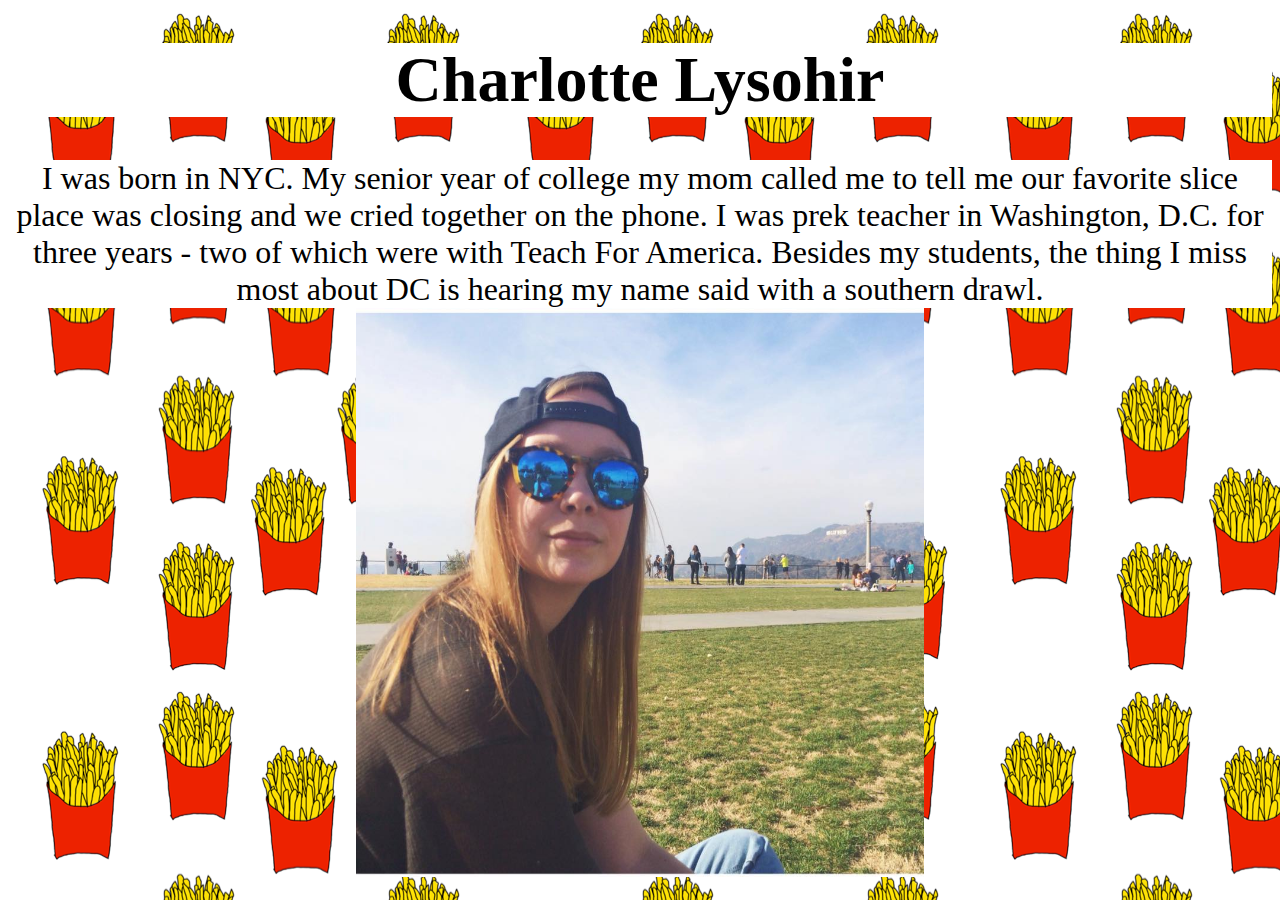
<file: students/charlotte-lysohir.html>
<!doctype html>
<html lang="en">
<head>
<link rel="stylesheet" href="../css/charlotte-lysohir.css"> 
</head>

  <div class="boxed">
    <h1>Charlotte Lysohir</h1>
  </div>

<body>


<div class="boxed">
  I was born in NYC. My senior year of college my mom called me to tell me our favorite slice place was closing and we cried together on the phone. I was prek teacher in Washington, D.C. for three years - two of which were with Teach For America.  Besides my students, the thing I miss most about DC is hearing my name said with a southern drawl.
</div>

  <img src="../images/charlotte-lysohir3.jpg">
</body>
</html>
</file>
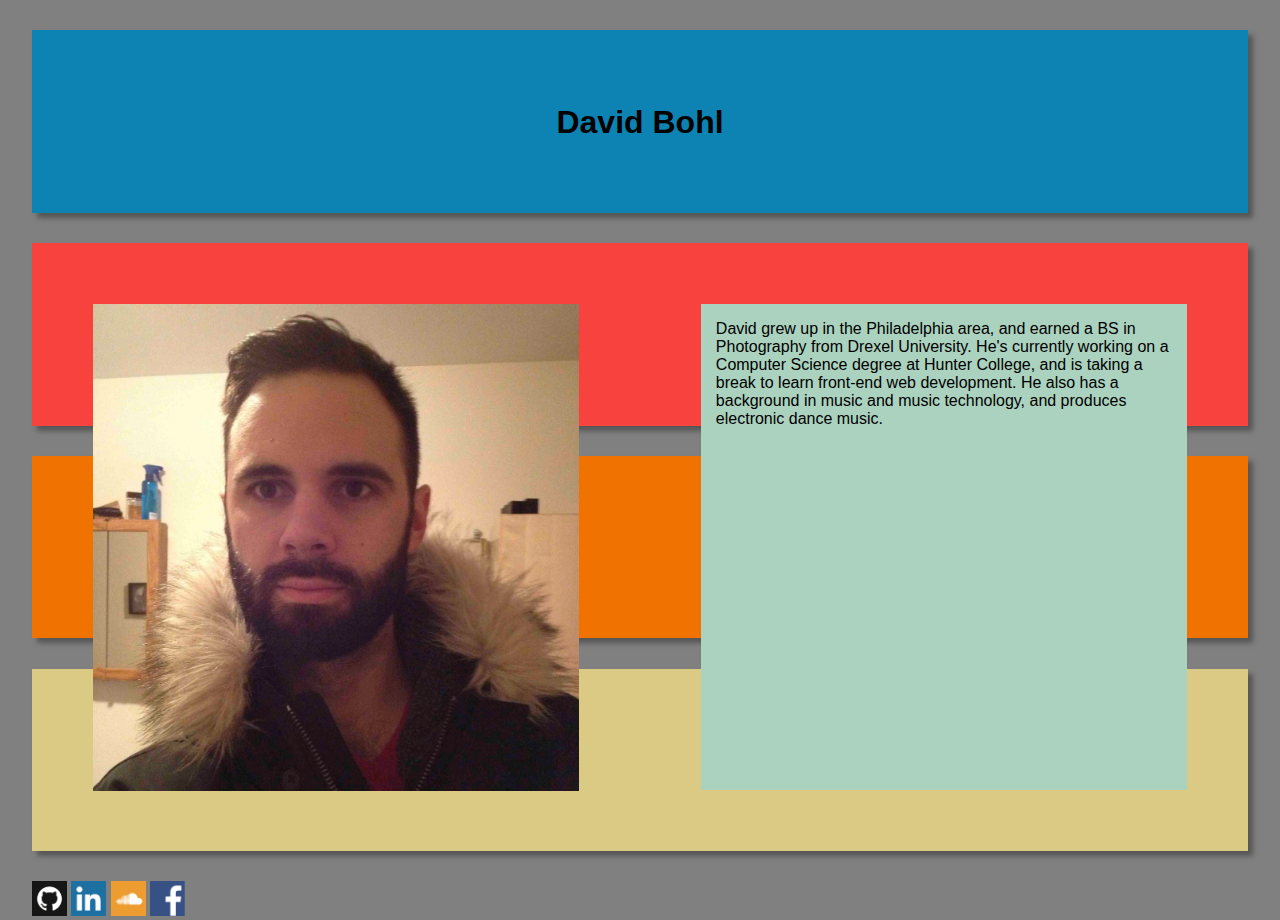
<file: students/david-bohl.html>
<html lang="en">
<head>
	<link rel="stylesheet" href="../css/david-bohl.css">
	<meta charset="UTF-8">
	<title>David Bohl</title>
</head>

<body>
	<div class="wrapper">

		<!-- Header -->
		<div class="header-wrapper">
			<div class="colorbar" id="blue"></div>
			<div class="name-container">
				<h1>David Bohl</h1>
			</div>
		</div>

		<!-- Picture -->
		<div id="picture">	
			<img src="../images/david-bohl.jpg" alt="David Bohl" >
		</div>


		<div id="bio-box">

			<p id="bio-content">
				David grew up in the Philadelphia area, and earned a BS in Photography from Drexel University.  He's currently working on a Computer Science degree at Hunter College, and is taking a break to learn front-end web development.  He also has a background in music and music technology, and produces electronic dance music.  
			</p>
		</div>	


		
		<div class="colorbar" id="red"></div>
		<div class="colorbar" id="orange"></div>
		<div class="colorbar" id="yellow"></div>


		 
		<!-- Social Media Icons -->
		<div id="icons">
			<a href="https://github.com/David-Bohl/" target="_blank">
			<img title="GitHub" alt="GitHub" src="../images/social-media-icons/github-icon.jpg" width="35" height="35" />
			</a>
			<a href="https://www.linkedin.com/in/david-bohl-07aa4bb7" target="_blank">
			<img title="LinkedIn" alt="LinkedIn" src="../images/social-media-icons/linkedin-icon.jpg" width="35" height="35" />
			</a>
			<a href="https://soundcloud.com/motwan" target="_blank">
			<img title="SoundCloud" alt="SoundCloud" src="../images/social-media-icons/soundcloud-icon.jpg" width="35" height="35" />
			</a>
			<a href="https://www.facebook.com/david.bohl.710" target="_blank">
			<img title="Facebook" alt="Facebook" src="../images/social-media-icons/facebook-icon.jpg" width="35" height="35" />
			</a>	
		</div> <!-- end social media -->
	</div> <!-- end wrapper -->
</body>
</html>
</file>
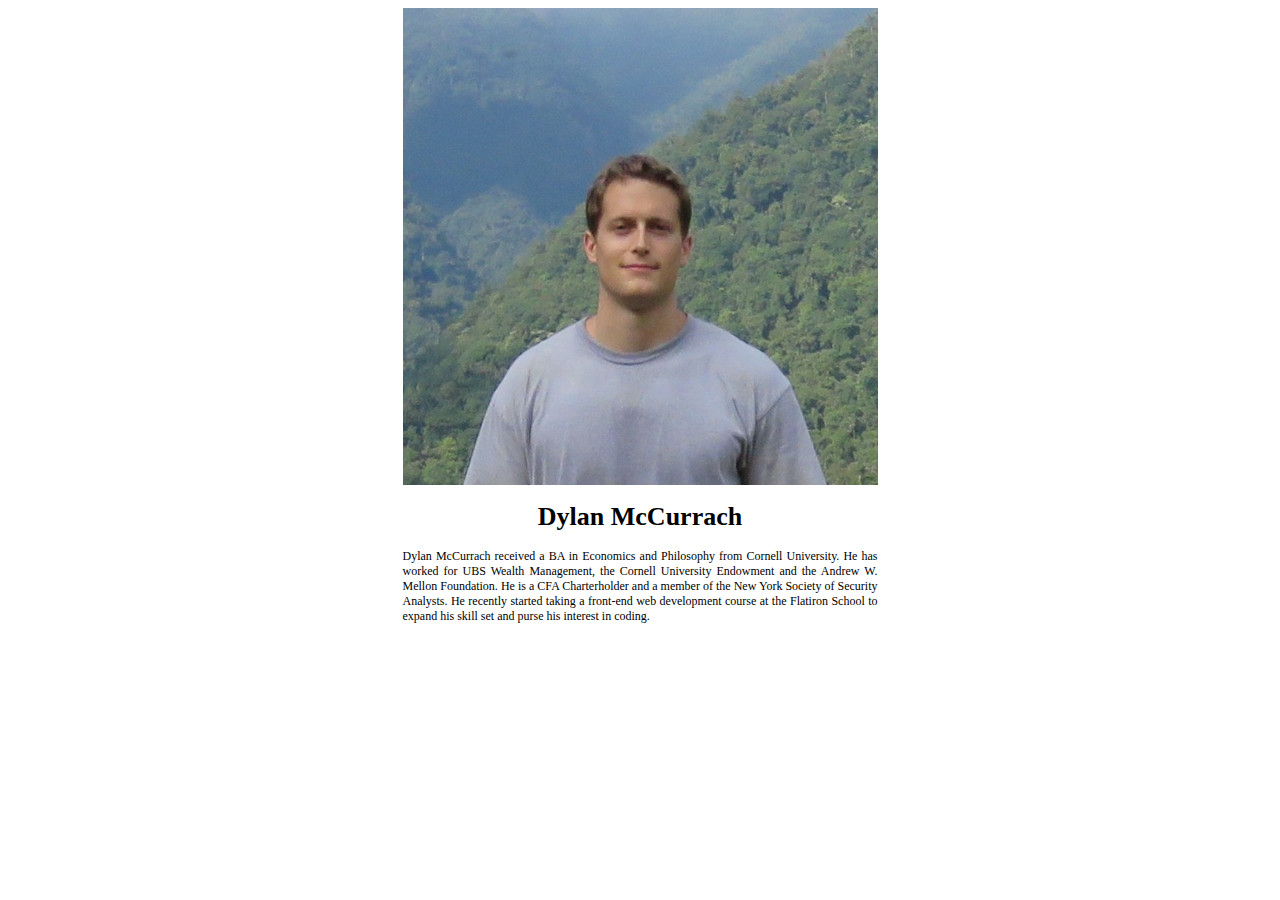
<file: students/dylan-mccurrach.html>
<!DOCTYPE html>
<html lang="en">
<head>
  <meta charset="UTF-8">
  <title>Dylan McCurrach</title>
  <link rel="stylesheet" href="../css/dylan-mccurrach.css">
</head>
<body>
  
  <img class="dylan" src="../images/dylan-mccurrach.jpg" alt="Dylan McCurrach">
  
  <div class="box1">
    <h1 class="text1">Dylan McCurrach</h1>

      <p class="text2">Dylan McCurrach received a BA in Economics and Philosophy from Cornell University. He has worked for UBS Wealth Management, the Cornell University Endowment and the Andrew W. Mellon Foundation. He is a CFA Charterholder and a member of the New York Society of Security Analysts. He recently started taking a front-end web development course at the Flatiron School to expand his skill set and purse his interest in coding.</p>
</div>

</body>
</html>
</file>
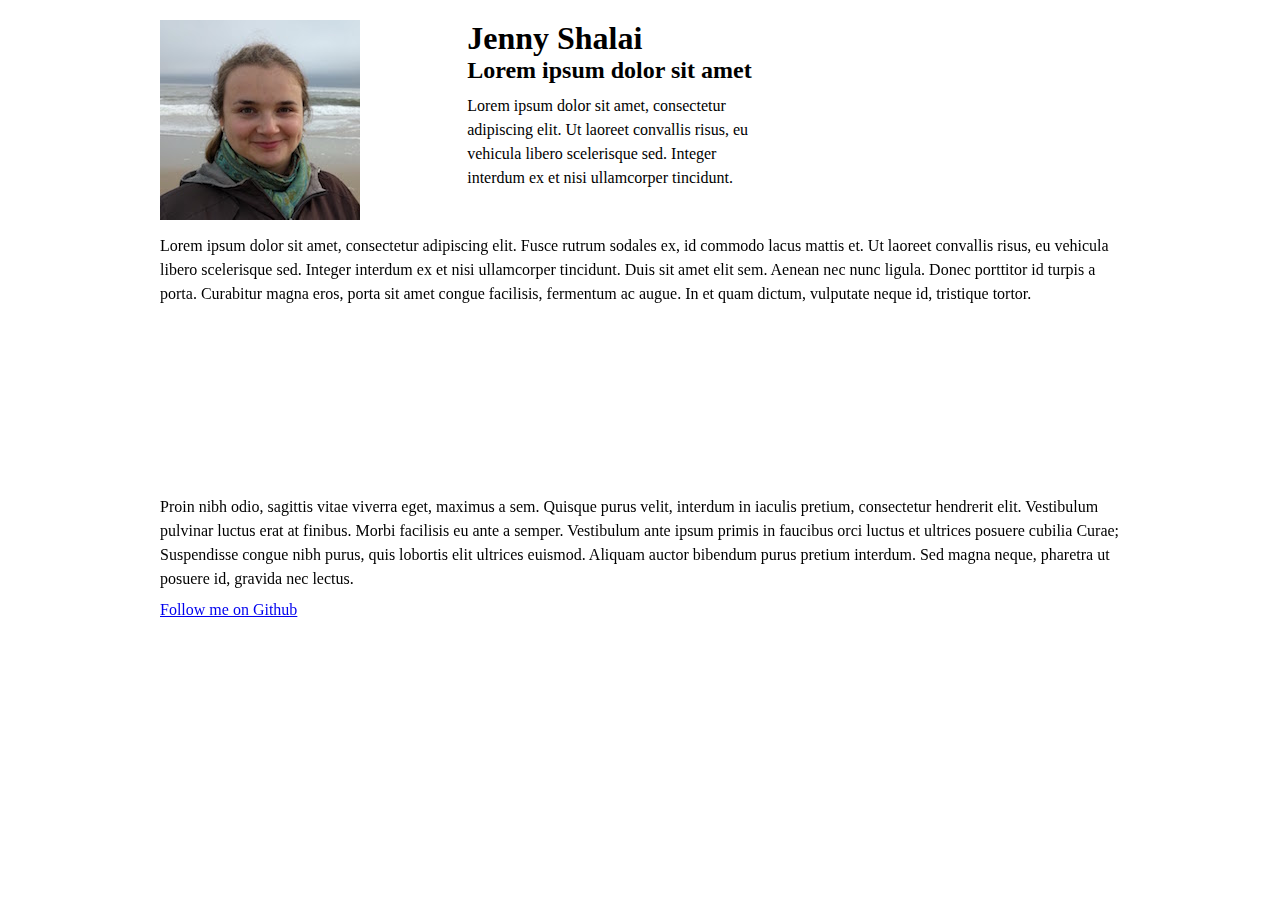
<file: students/jenny-shalai.html>
<!doctype html>
<html lang="en">
<head>
  <link rel="stylesheet" type="text/css" href="../css/jenny-shalai.css">
  <meta charset="UTF-8">
  <title>Jenny Shalai</title>
</head>

<body>
<header class="wrapper clearfix">
  <div id="logo" class="col-1 first">
    <img src="../images/jenny-shalai.jpg" alt="Jenny Shalai">
  </div>
  <div class="description">  
    <h1>Jenny Shalai</h1>
    <h2>Lorem ipsum dolor sit amet</h2>
    <p>Lorem ipsum dolor sit amet, consectetur adipiscing elit. Ut laoreet convallis risus, eu vehicula libero scelerisque sed. Integer interdum ex et nisi ullamcorper tincidunt.</p>
  </div>
</header>

<main class="wrapper">
<section>
  <p>Lorem ipsum dolor sit amet, consectetur adipiscing elit. Fusce rutrum sodales ex, id commodo lacus mattis et. Ut laoreet convallis risus, eu vehicula libero scelerisque sed. Integer interdum ex et nisi ullamcorper tincidunt. Duis sit amet elit sem. Aenean nec nunc ligula. Donec porttitor id turpis a porta. Curabitur magna eros, porta sit amet congue facilisis, fermentum ac augue. In et quam dictum, vulputate neque id, tristique tortor.</p>
</section>

<section class="wrapper clearfix">
    <div class="col-1 first">
    <iframe width="300" height="165" src="https://www.youtube.com/embed/NjveockTon0" frameborder="0" allowfullscreen></iframe>
    </div>
    <div class="col-1">
    <iframe width="300" height="165" src="https://www.youtube.com/embed/FsicST8l3vM" frameborder="0" allowfullscreen></iframe>
    </div>
    <div class="col-1">
    <iframe width="300" height="165" src="https://www.youtube.com/embed/4O8MUUzAZHI" frameborder="0" allowfullscreen></iframe>
    </div>
</section>

<section>
  <p>Proin nibh odio, sagittis vitae viverra eget, maximus a sem. Quisque purus velit, interdum in iaculis pretium, consectetur hendrerit elit. Vestibulum pulvinar luctus erat at finibus. Morbi facilisis eu ante a semper. Vestibulum ante ipsum primis in faucibus orci luctus et ultrices posuere cubilia Curae; Suspendisse congue nibh purus, quis lobortis elit ultrices euismod. Aliquam auctor bibendum purus pretium interdum. Sed magna neque, pharetra ut posuere id, gravida nec lectus.</p>
</section>
</main>
  
  <section class="contacts wrapper">
  <a href="https://github.com/JennyShalai">Follow me on Github</a>
</section>

<footer>
  
</footer>
</body>
</html>
</file>
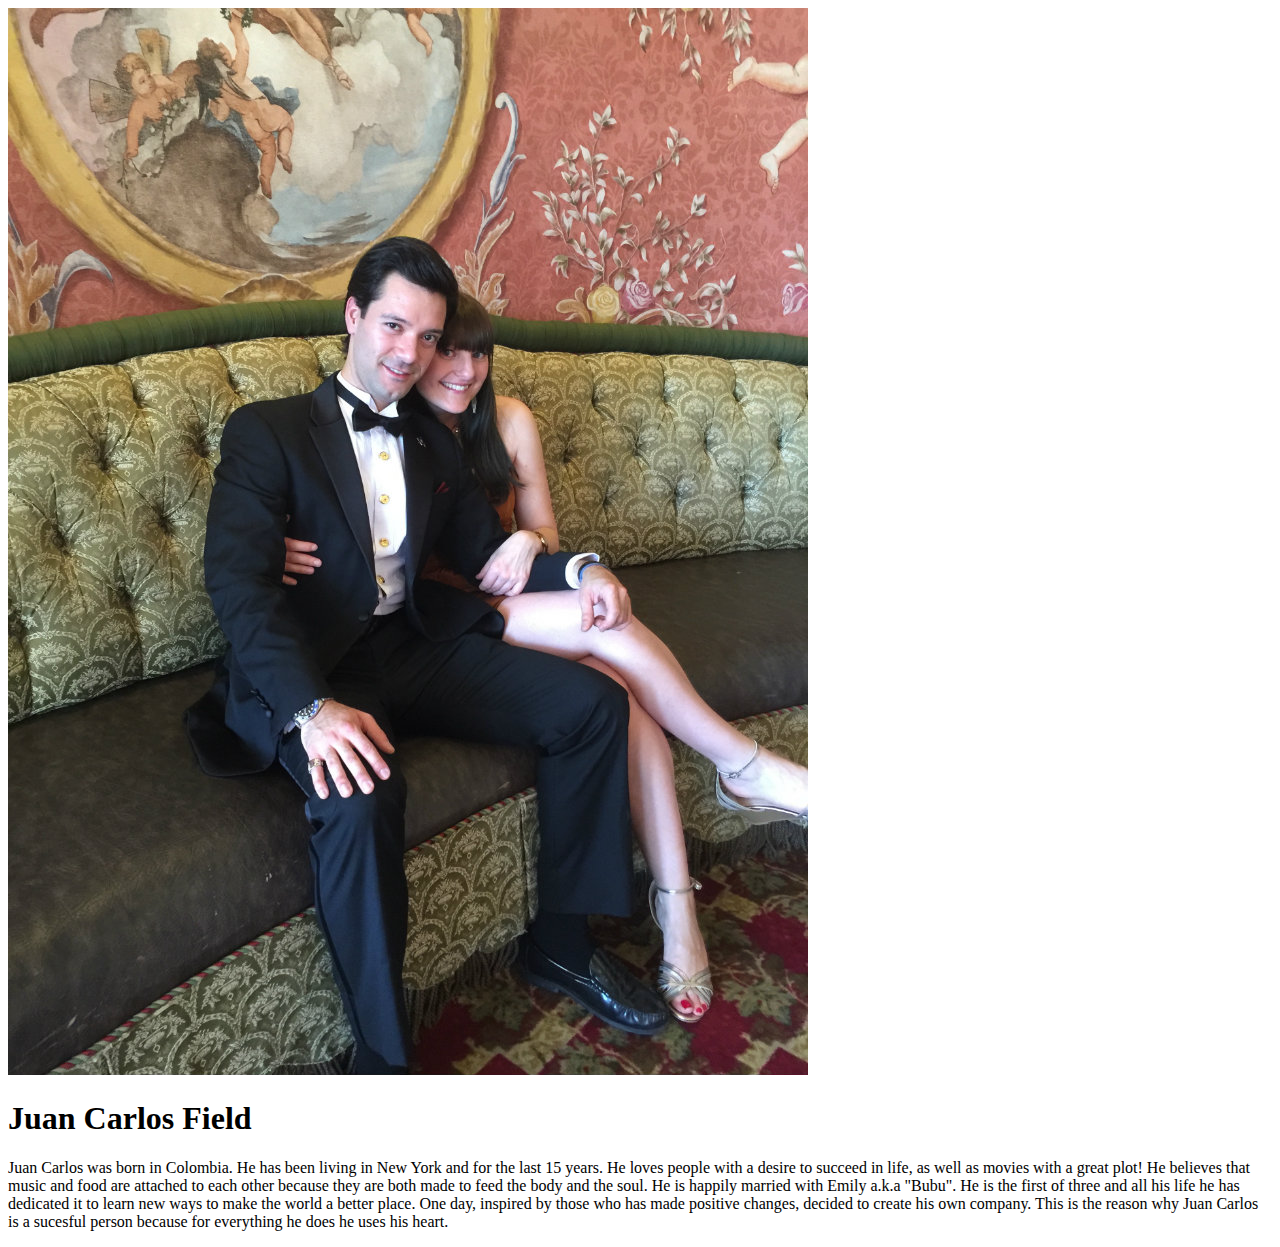
<file: students/juan-field.html>
<!doctype html>
<html lang="en">
<head>
  <meta charset="UTF-8">
  <title>Juan Carlos Field</title>
</head>
<body>

  <img src="../images/juan_carlos.jpg">

  
  <h1>Juan Carlos Field</h1>
  

  <p>Juan Carlos was born in Colombia. He has been living in New York and for the last 15 years. He loves people with a desire to succeed in life, as well as movies with a great plot! He believes that music and food are attached to each other because they are both made to feed the body and the soul. He is happily married with Emily a.k.a "Bubu". He is the first of three and all his life he has dedicated it to learn new ways to make the world a better place. One day, inspired by those who has made positive changes, decided to create his own company. This is the reason why Juan Carlos is a sucesful person because for everything he does he uses his heart. 
  </p>



  
</body>
</html>
</file>
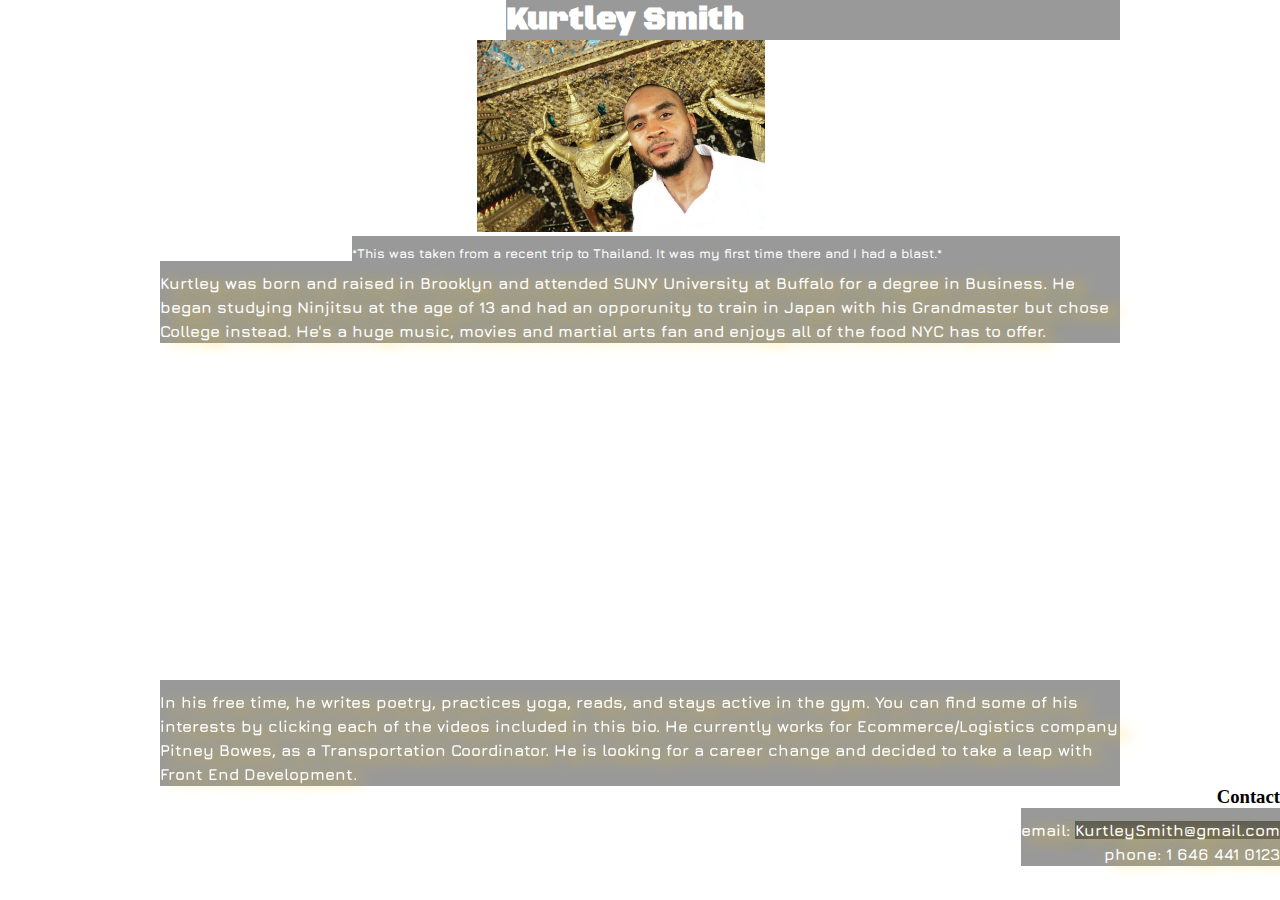
<file: students/kurtley-smith.html>
<!doctype html>
<html lang="en">
<head>
  <meta charset="UTF-8">
  <title>Kurtley Smith</title>
  <link rel="stylesheet" href="../css/kurtley-smith.css">
</head>
<body>

<!---////HEADER/////-->
<header>
  
<div class="wrapper">
  <h1>Kurtley Smith</h1>
  <img class="animated fadeInDown" src="../images/kurtley-smith.jpg">
  <figcaption>*This was taken from a recent trip to Thailand. It was my first time there and I had a blast.*</figcaption>
</div>

</header>
  

<div class="wrapper">
  <section>
  <p>Kurtley was born and raised in Brooklyn and attended SUNY University at Buffalo for a degree in Business. He began studying Ninjitsu at the age of 13 and had an opporunity to train in Japan with his Grandmaster but chose College instead. He's a huge music, movies and martial arts fan and enjoys all of the food NYC has to offer.</p><br>

  <iframe width="560" height="315" src="https://www.youtube.com/embed/x9ZRjIiNzhM" frameborder="0" allowfullscreen></iframe>

  <iframe width="560" height="315" src="https://www.youtube.com/embed/l-AfukidM7g" frameborder="0" allowfullscreen></iframe>

  <iframe width="420" height="315" src="https://www.youtube.com/embed/ndiJdx2Jrtk" frameborder="0" allowfullscreen></iframe>

  <p>In his free time, he writes poetry, practices yoga, reads, and stays active in the gym. You can find some of his interests by clicking each of the videos included in this bio. He currently works for Ecommerce/Logistics company Pitney Bowes, as a Transportation Coordinator. He is looking for a career change and decided to take a leap with Front End Development. 
  </p>
  </section>
</div>

  

<section id="details">
  <div class="footer">
  <h3>Contact</h3>
  <p>
  email: <a href="KurtleySmith@gmail.com">KurtleySmith@gmail.com</a><br>
  phone: 1 646 441 0123
  </p>
  </section>
  </div>

  
</body>
</html>
</file>
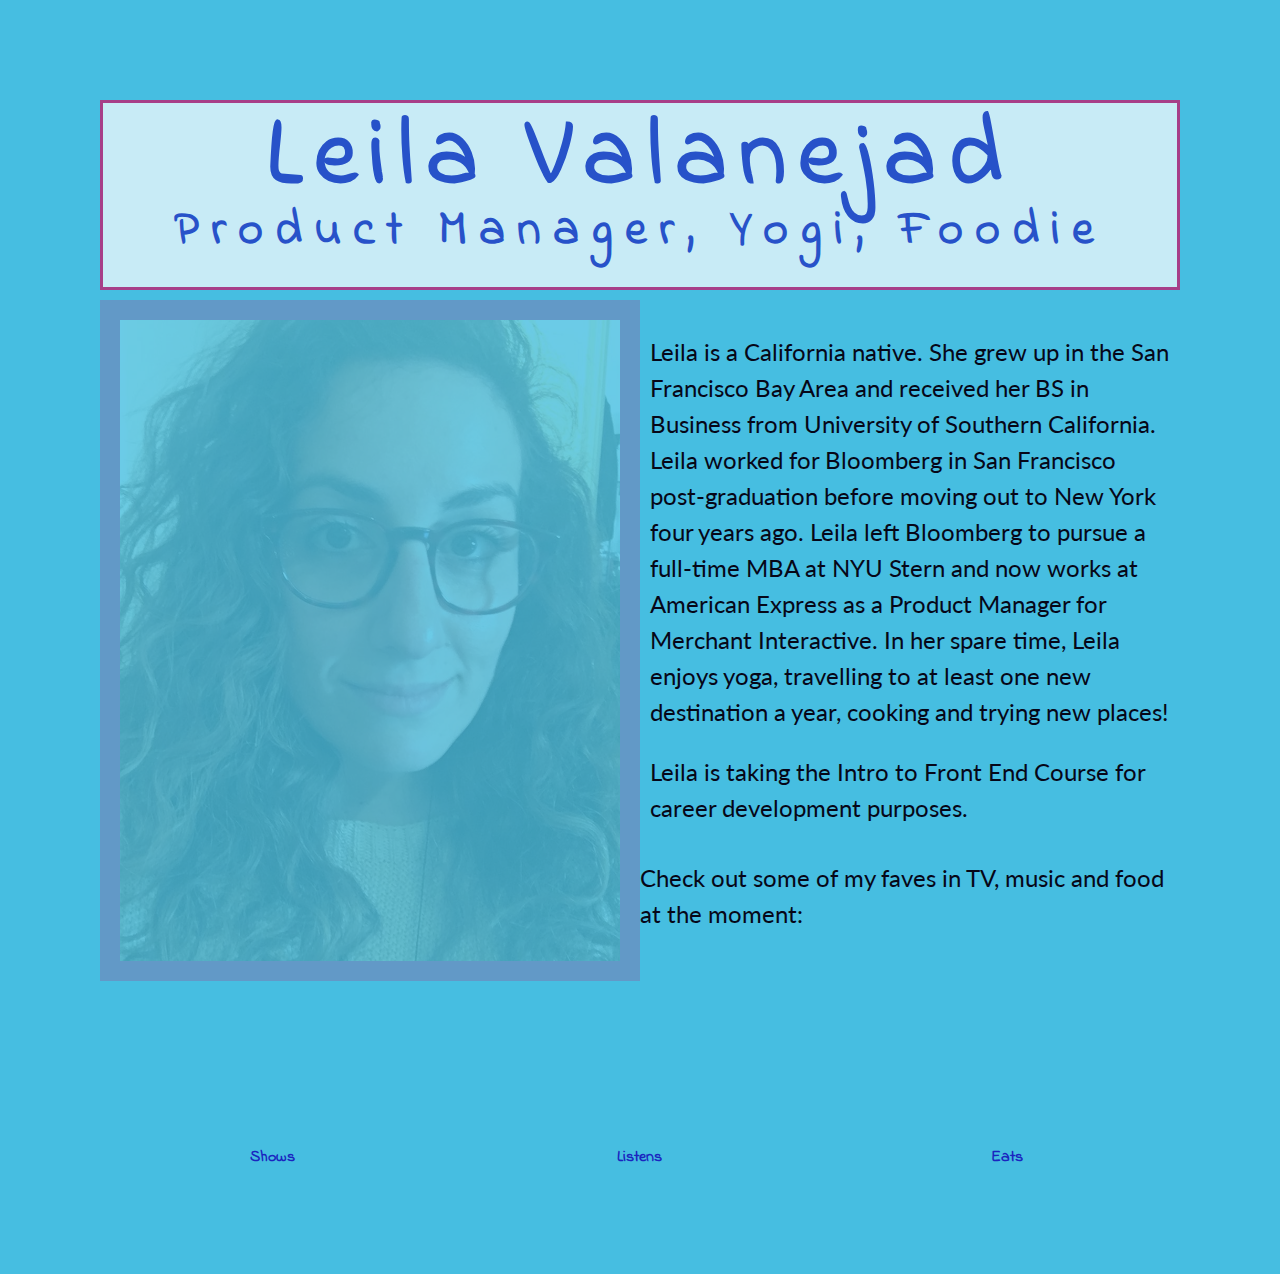
<file: students/leila-valanejad.html>
<!doctype html>
<html lang="en">
<head>
  <meta charset="UTF-8">
  <title>Leila</title>
  <link href='https://fonts.googleapis.com/css?family=Indie+Flower' rel='stylesheet' type='text/css'>
  <link rel="stylesheet" href="../css/leila-valanejad.css"> 
</head>
<body>

<div class="wrapper clearfix">
<h1>Leila Valanejad</h1>
<h2>Product Manager, Yogi, Foodie</h2>
</div>

<div id="Me">
    <img align="left" src="../images/leila-valanejad.jpg" alt="Leila Valanejad" title= "Leila Valanejad">
</div>

<div id="content">
  <p>Leila is a California native. She grew up in the San Francisco Bay Area and received her BS in Business from University of Southern California. Leila worked for Bloomberg in San Francisco post-graduation before moving out to New York four years ago. Leila left Bloomberg to pursue a full-time MBA at NYU Stern and now works at American Express as a Product Manager for Merchant Interactive. In her spare time, Leila enjoys yoga, travelling to at least one new destination a year, cooking and trying new places! </p>

  <p> Leila is taking the Intro to Front End Course for career development purposes.</p>

</div>

<p id="interests">
Check out some of my faves in TV, music and food at the moment:
</p>

<div class="row">
  <section class="col-4">
    <iframe width="100%" height="50%" src="https://www.youtube.com/embed/_raEUMLL-ZI" frameborder="0" allowfullscreen></iframe>
    <figcaption> Shows </figcaption>
  </section>  

   <section class="col-4">
   <iframe width="100%" height="50%" src="https://www.youtube.com/embed/hXaU0QzByIM" frameborder="0" allowfullscreen></iframe>
   <figcaption> Listens </figcaption>

 </section> 

  <section class="col-4">
  <iframe width="100%" height="50%" src="https://www.youtube.com/embed/ecj8_37K_cA" frameborder="0" allowfullscreen></iframe>
  <figcaption> Eats </figcaption>
 </section> 
</div>

</body>
</html>
</file>
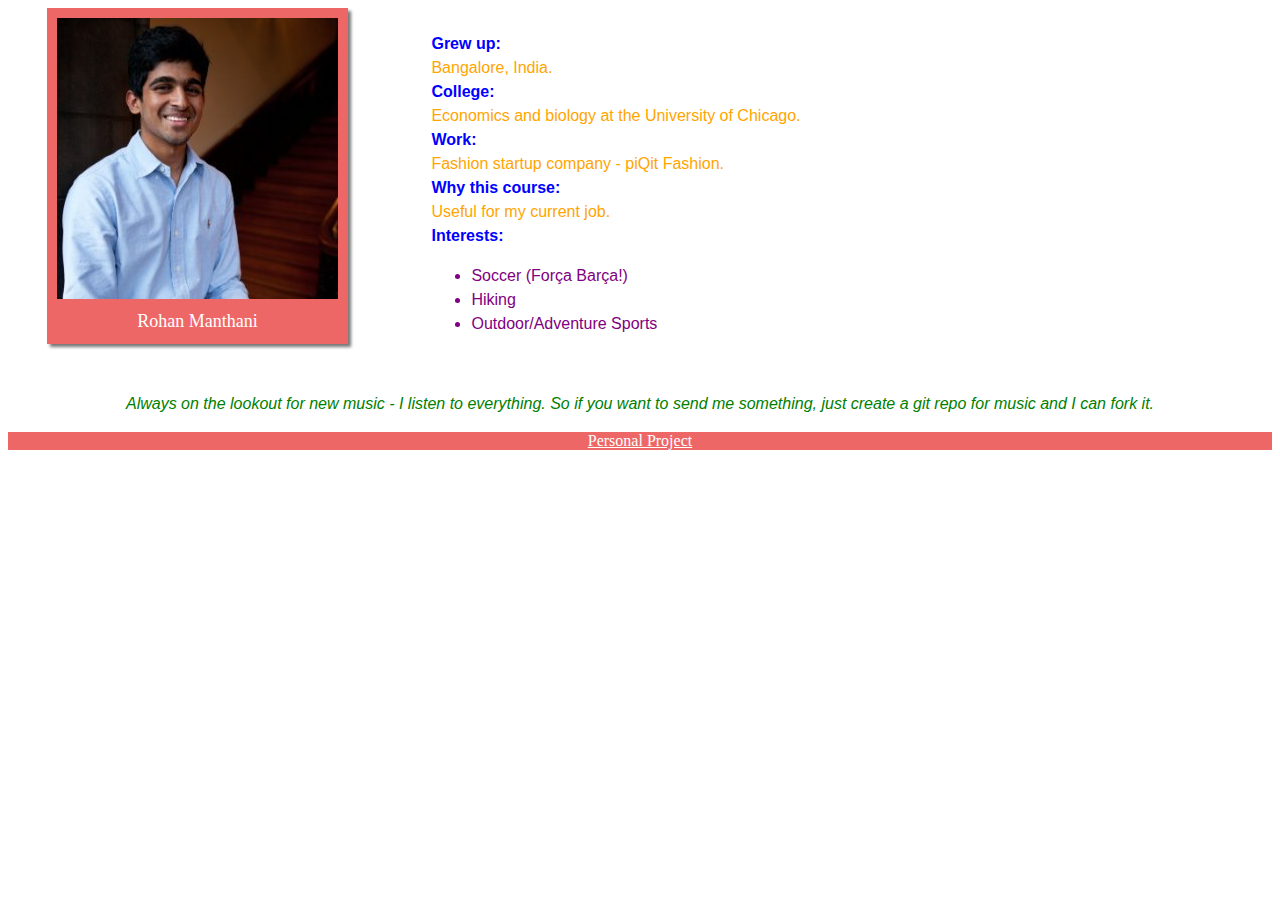
<file: students/rohan-manthani.html>
<!doctype html>
<html lang="en">
<head>
  <meta charset="UTF-8">
  <title>Rohan Manthani</title>
  <link rel="stylesheet" type="text/css" href="../css/rohan.css">
</head>
<body>

  <div class="polaroid">
    <p>Rohan Manthani</p>
    <img src="../images/rohan-manthani.jpg">
  </div>
  
  
  <div class="details">
      <div class="container">
          <h1>Rohan Manthani</h1> 
          <br>
          <div> Grew up:</div> Bangalore, India. <br> 
          <div>College:</div> Economics and biology at the University of Chicago. <br> 
          <div>Work:</div> Fashion startup company - piQit Fashion. <br>
          <div>Why this course:</div> Useful for my current job. <br>
          <div>Interests:</div> 
            <ul>
              <li>Soccer (Força Barça!)</li>
              <li>Hiking</li>
              <li>Outdoor/Adventure Sports</li>
            </ol> 
          <br>
      </div>
  </div>
  <div style="clear:both"></div>

   <p class="music">Always on the lookout for new music - I listen to everything. So if you want to send me something, just create a git repo for music and I can fork it.
   </p> 

 



  
</body>

<footer>
   <a href="http://virtualoutfitbuilder.com">Personal Project</a>
</footer>
</html>
</file>
<file: css/charlotte-lysohir.css>
@import url(http://fonts.googleapis.com/css?family=Amatic SC);

<style type="text/css">
.custom {
  font-family: Amatic SC;
  color: black;
  font-size:100px;
}
</style>

html, body { 
  height: 100%;
  min-height: 100%; 
}

body { 
  text-align: center;
  background: url("../images/fries.png") repeat; 
  /*background-size: cover;*/
  background-attachement: fixed;
  font-family: 'Amatic SC';
  font-size: 200%;
}

.boxed {
  background: white;
}


img {width:45%;}
</file>
<file: css/david-bohl.css>
body {
	background-color: gray;
	margin: 0px;
	font-family: Verdana, Geneva, sans-serif;
	font-size: 16px;
}
/*--------classes---------------*/
.wrapper{
	width: 95%;
	margin: 0 auto;
	padding: 0px;
}
.header-wrapper {
    width: 100%;
    position: relative;
}


.header-wrapper .name-container {
    text-align: center;
    position: absolute;
    top: 0;
    z-index: 99;
    width: 100%;
    height: 100%;
    margin: 0;
}

.name-container h1 {
    margin: 0;
    position: relative;
    top: 50%;
    transform: translateY(-50%);
}


.colorbar{
	padding: 7.5%;
	margin: 2.5% 0% 2.5% 0%;
	box-shadow: 5px 5px 5px #555;
	
}
/*----------IDs------------------*/

	#picture img{ width: 100%; }

#bio-box{
	background: rgb(171,210,191);
}



#blue{ background-color: rgb(12,131,178); }
#red{ background-color: rgb(248,66,62); }
#orange{ background-color: rgb(240,114,1); }
#yellow{ background-color: rgb(218,202,131);}


#icons a{ text-decoration: none; }

/*---------------MEDIA QUERIES---------------*/

/*----------Larger Screen----------*/
@media screen and (min-width: 741px){
	#picture {
		margin-top: 5%;
		margin-left: 5%;
		float: left;
		width: 40%;
	}


	#bio-box {
		margin: 5%;
		float: right;
		width: 20%;
		padding: 20%;
		box-sizing: border-box;
		position: relative;

	}


	#bio-content {
		position: absolute;
		top: -15px;
		left: 0;
		padding: 15px;
	}

	#icons {
		float: left;
		float: bottom;
		
	}

}

/* ---------smaller screen-----------*/
@media screen and (max-width: 740px){

	#picture {
		margin-top: 5%;
		width: 40%;
		float: right;
  		position: relative;
  		left: -30%; 
  		text-align: left;
	}

	#bio-box{

		clear: both;
		float: left;
		margin-top: 7.5%;
		margin-bottom: 2.5%;
		box-shadow: 5px 5px 5px #555;

	}

}
</file>
<file: css/dylan-mccurrach.css>
.dylan {
  width: 475px;
  display: block;
  margin: 0 auto;
}

.text1,.text2 {
  font-family: Verdana;
}

.text1 {
  font-size: 26px;
  text-align: center;
  border: 1px;
}

.text2 {
  font-size: 12px;
  text-align: justify;
}

.box1 {
  width: 475px;
  margin: 0 auto;
}


@media only screen and (max-width: 510px) {
  .dylan, .box1 {
    width: 98%;
  }

}
</file>
<file: css/jenny-shalai.css>
/********** Fixes **********/

* {
  margin:0;
  padding:0;
  border:0;
  box-sizing: border-box;
  -webkit-box-sizing: border-box;
  -moz-box-sizing: border-box;
}

.clearfix:after {
  content: ".";
  display: block;
  clear: both;
  visibility: hidden;
  height: 0;
  line-height: 0;
}

.clear {
  clear: both;
}

/* Posititoning Classes */



.wrapper {
  width: 960px;
  margin: 0 auto;
  }

.col-1 {
  float: left;
  width: 32%;
}

.col-2 {
  float: left;
  width: 66%;
}

[class*="col-"] {
  margin-left: 2%;
}

.first {
  margin-left: 0%;
}

.description {
  float: left;
  margin-top: 20px;
  width: 32%;
}

#logo {
  float: left;
  margin-top: 20px;
}

p {
  font-family: Georgia, Serif;
  font-size: 1em;
  line-height: 1.5em;
  margin: 10px auto;

}

@media only screen and (max-width: 1090px) {

  .wrapper {
  width: 90%;
  margin: 0 auto;
  }

  .col-1, .col-2, .col-3 {
    float: none;
    display: block;
    margin: 0 auto;

  }

   .description {
    float: left;
    margin-top: 20px auto;
    width: 32%;
  }

  
}


@media only screen and (max-width: 800px) {

  .description {
    float: none;
    padding: 20px 120px 20px 220px;
    width: 100%;


}

@media only screen and (max-width: 450px) {

  #logo {
    width: 25px;
  }

  header h2, header p {
    display: none;
  }

  .col-1 {
    float: none;
    width: 90%;
    display: block;
    margin: 0 auto;
  
  }
}
</file>
<file: css/kurtley-smith.css>
@import url(https://fonts.googleapis.com/css?family=Jura:400,500);
@import url(https://fonts.googleapis.com/css?family=Black+Ops+One);

p {
  font-size: 1em;
  line-height: 1.5em;
  font-family: 'Jura', sans-serif;
  font-weight: 800;
  color:white;
  text-shadow: 10px 4px 16px #EFC31B;
  background: rgba(0,0,0,0.4);
  padding-top:10px;
}

h1 {
  color:white;
  font-family: 'Black Ops One', cursive;
    background: rgba(0,0,0,0.4);
    margin-left: 36%
}

figcaption {
  font: normal 0.8em 'Jura', cursive;
  color: white;
  text-align: left;
  font-weight: 800;
  background: rgba(0,0,0,0.4);
  padding-top:10px;
}

img {
  width: 30%;
  margin-left:33%;
}

.animated {
  -webkit-animation-duration: 3s;
  animation-duration: 3s;
  -webkit-animation-fill-mode: both;
  animation-fill-mode: both;
}

@-webkit-keyframes fadeInDown {
  from {
    opacity: 0;
    -webkit-transform: translate3d(0, -100%, 0);
    transform: translate3d(0, -100%, 0);
  }

  to {
    opacity: 1;
    -webkit-transform: none;
    transform: none;
  }
}

@keyframes fadeInDown {
  from {
    opacity: 0;
    -webkit-transform: translate3d(0, -100%, 0);
    transform: translate3d(0, -100%, 0);
  }

  to {
    opacity: 1;
    -webkit-transform: none;
    transform: none;
  }
}

.fadeInDown {
  -webkit-animation-name: fadeInDown;
  animation-name: fadeInDown;
}

body {
  background: url(https://rosswolfe.files.wordpress.com/2013/07/view-011-brooklyn-bridge-from-car-platform-creator-s-w-lewis-collection-lantern-slide-collection-views-u-s-brooklyn-brooklyn-bridge-1896-1900.jpg);
  background-size: cover;
}

#details a:link, #details a:visited {
  color:white;
  text-decoration:none;
  background: rgba(0,0,0,0.4);
}

#details a:hover {
  color:black;
  text-decoration: underline;
}

#details a:active{
  color:red;
}


/*//////POSITIONING ////// LAYOUT //////*/

* {
  margin:0;
  padding:0;
  border:0;
  box-sizing: border-box;
  -webkit-box-sizing: border-box;
  -moz-box-sizing: border-box;
}

.wrapper {
  width: 960px;
  margin: 0 auto;
}

figcaption {
  margin-left:20%;
}


iframe {
  width: 33%;
}

.footer {
  float:right;
  text-align:right;
}


/*///RESPONSIVE DESIGN ///////////////*/

@media (max-width: 960px) {
  .wrapper {
    width: 90%;
  }
}

@media (max-width: 786px) {
  iframe {
    width: 100%;
  } 
}

@media only screen and (max-width: 960px) {
  
  h1 {
    width: 90%;
    position: relative;
  }
}





/* 
Desktop: 1024px;
Tablet: 768px;
Mobile: 480px;
*/
</file>
<file: css/leila-valanejad.css>
@import url(https://fonts.googleapis.com/css?family=Indie+Flower);
@import url(https://fonts.googleapis.com/css?family=Lato);

body {
  background: rgb(70,190,225);
  margin-top: 100px;
  margin-right: 100px;
  margin-left: 100px;
  margin-bottom: 75px;
}

.wrapper{
font: normal 3em/1.5em "Indie Flower", sans-serif;
color: #1a25bf; 
letter-spacing: .25em;
text-align: center;
background-color: #fff;
border: solid #d00963;
opacity:0.7;
margin-bottom: 10px;
padding: 20px 0;
}

.wrapper h1 {
  margin: 0;
}

.wrapper h2 {
  font-size: 1em; 
  margin: 0;
}

#Me, #content {
  float: left;
  width: 50%;
}

#Me img {
  width: 100%;
  border: 20px solid #d00963;
  opacity: 20%;
  box-sizing: border-box;
}

#content {
  padding: 10px;
  box-sizing: border-box;
  font: normal 1.5em/0.75em 'Lato', serif;
  color:#060718;
  line-height: 1.5em;
}

#interests {
  font: normal 1.5em/0.75em 'Lato', serif;
  color:#060718;
  line-height: 1.5em;
}

section {
  padding:10px;
  margin-bottom: 20px;
}

figcaption {
  font: bold 1em/1.5em 'Indie Flower', sans-serif;
  color: #1a25bf;
  text-align: center;

}
a:link {
  color:black;
  float:left;
  font: normal 1em/1.5em 'lato', serif;
}

a:visited {
  color:#808000;
}

.row{
    width:100%;
    margin:0 auto;
    clear: both;
    margin-bottom: 2%;
  }

.row:after{
    content:".";
    display:block;
    clear:both;
    visibility: hidden;
    height:0;
    line-height: 0;
  }

[class*="col-"] {
  float: left;
  margin-left: 2%;
  padding: 10px;
  box-sizing: border-box;
}
  [class*="col-"]:first-child {
  margin-left: 0;
}

.col-4  { 
  width: 32%; 
}

.clearfix:after {
  content:".";
  display:block;
  clear:both;
  visibility: hidden;
  height:0;
  line-height: 0;
  }

img, video, audio{
  max-width: 100%;
}


/*//////Media Queries/////*/

@media only screen and (max-width: 1145px) {
  #Me, #content, #interests {
    width: 100%
  }
}

@media only screen and (max-width: 675px) {
  .col-4 {
    width: 100%
  }

  .wrapper h1{
    font-size: 1em;
    line-height: 1.3em;
  }

  body {
    margin: 0;
  }

  .wrapper h2 {
    font-size: 0.75em;
    line-height: 1em;
  }

}
</file>
<file: css/rohan.css>
body {
  background: #fff;
}

h1 {
  display: none;
  font: Courier;
  font-size: 2em;
  color:red;
}

div.details div.container >div { /*bold category names */
  font-family: sans-serif;
  font-size: 1em;
  font-weight: bold;
  line-height: 1.5em;
  color:blue;
}

div.details {
  font-family: sans-serif;
  font-size: 1em;
  font-weight: italic;
  line-height: 1.5em;
  color:orange;
  
}

div.details{
  position: relative;
  float: right;
  width: 70%;


}

@media only all and (max-width: 973px) {

  div.details {
    position: absolute;
    display: block;
    float: none;
    top: 320px;
  }

  .polaroid {
    position: relative;
    display: block;
    float: none;
  }

  p.music {
    position: absolute;
    float: none;
    top: 400px;
  }

  footer {
    display: none;

  }
}

div.details .container {
  width: 90%;
  margin: auto;
}

 p.music { /*Music text*/
  font-family: sans-serif;
  font-size: 1em;
  font-style: oblique;
  line-height: 1.5em;
  color:green;
  text-align: center;
  position: relative;
  
}


div.details ul li {
  color:purple;
}

.polaroid {
  position: relative;
  width: 30%;
  text-align: center;
  float: left;
}
 
.polaroid img {
  border: 10px solid  #ed6767;
  border-bottom: 45px solid  #ed6767;
  -webkit-box-shadow: 3px 3px 3px #777;
     -moz-box-shadow: 3px 3px 3px #777;
          box-shadow: 3px 3px 3px #777;
}
 
.polaroid p {
  position: absolute;
  text-align: center;
  width: 100%;
  bottom: 0px;
  font: 400 18px/1 'Kaushan Script', cursive;
  color: #fff;
}

footer {
  background: #ed6767;
  text-align: center;
}

footer a:link {
  color: #fff;

}

footer a:hover {
  color: black;

}
</file>
